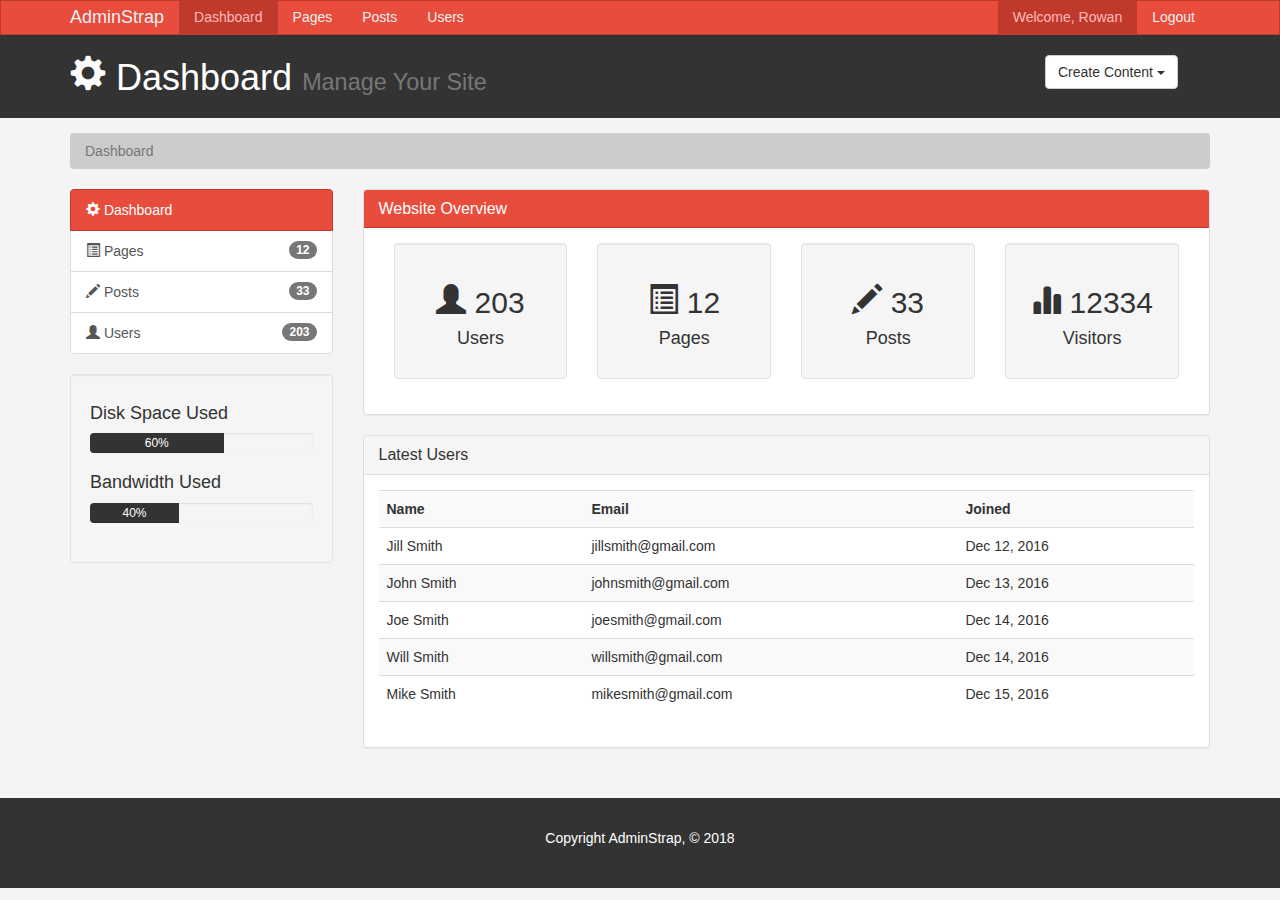
<file: CMS Admin Bootstrap Theme/index.html>
<!DOCTYPE html>
<html lang="en">
  <head>
    <meta charset="utf-8">
    <meta http-equiv="X-UA-Compatible" content="IE=edge">
    <meta name="viewport" content="width=device-width, initial-scale=1">
    <meta name="description" content="Admin UI Theme">
    <meta name="author" content="Rowan Meaney">
    <title>Admin Area | Dashboard</title>
    <!-- Bootstrap core CSS -->
    <link href="css/bootstrap.min.css" rel="stylesheet">
    <link rel="stylesheet" href="css/style.css">
    <script src="https://cdn.ckeditor.com/4.9.1/standard/ckeditor.js"></script>
  </head>

  <body>

    <nav class="navbar navbar-default">
      <div class="container">
        <div class="navbar-header">
          <button type="button" class="navbar-toggle collapsed" data-toggle="collapse" data-target="#navbar" aria-expanded="false" aria-controls="navbar">
            <span class="sr-only">Toggle navigation</span>
            <span class="icon-bar"></span>
            <span class="icon-bar"></span>
            <span class="icon-bar"></span>
          </button>
          <a class="navbar-brand" href="index.html">AdminStrap</a>
        </div>
        <div id="navbar" class="collapse navbar-collapse">
          <ul class="nav navbar-nav">
            <li class="active"><a href="index.html">Dashboard</a></li>
            <li><a href="pages.html">Pages</a></li>
            <li><a href="posts.html">Posts</a></li>
              <li><a href="users.html">Users</a></li>
          </ul>
          <ul class="nav navbar-nav navbar-right">
            <li class="active"><a href="#">Welcome, Rowan</a></li>
            <li><a href="login.html">Logout</a></li>
          </ul>
        </div><!--/.nav-collapse -->
      </div>
    </nav>

    <header id="header">
      <div class="container">
        <div class="row">
          <div class="col-md-10">
            <h1><span class="glyphicon glyphicon-cog" aria-hidden="true"></span> Dashboard <small>Manage Your Site</small></h1>
          </div>
          <div class="col-md-2">
            <div class="dropdown create">
              <button class="btn btn-default dropdown-toggle" type="button" id="dropdownMenu1" data-toggle="dropdown" aria-haspopup="true" aria-expanded="true">
                Create Content
                <span class="caret"></span>
              </button>
              <ul class="dropdown-menu" aria-labelledby="dropdownMenu1">
                <li><a type="button" data-toggle="modal" data-target="#addPage">Add Page</a></li>
                <li><a type="button" data-toggle="modal" data-target="#addPost">Add Post</a></li>
                <li><a type="button" data-toggle="modal" data-target="#addUser">Add User</a></li>
              </ul>
            </div>
          </div>
        </div>
      </div>
    </header>

    <section id="breadcrumb">
      <div class="container">
        <ol class="breadcrumb">
          <li class="active">Dashboard</li>
        </ol>
      </div>
    </section>

    <section id="main">
      <div class="container">
        <div class="row">
          <div class="col-md-3">
            <div class="list-group">
              <a href="index.html" class="list-group-item active main-color-bg"><span class="glyphicon glyphicon-cog" aria-hidden="true"></span> Dashboard</a>
              <a href="pages.html" class="list-group-item"><span class="glyphicon glyphicon-list-alt" aria-hidden="true"></span> Pages <span class="badge">12</span></a>
              <a href="posts.html" class="list-group-item"><span class="glyphicon glyphicon-pencil" aria-hidden="true"></span> Posts <span class="badge">33</span></a>
              <a href="users.html" class="list-group-item"><span class="glyphicon glyphicon-user" aria-hidden="true"></span> Users <span class="badge">203</span></a>
            </div>

            <div class="well">
              <h4>Disk Space Used</h4>
              <div class="progress">
                <div class="progress-bar" role="progressbar" aria-valuenow="60" aria-valuemin="0" aria-valuemax="100" style="width: 60%;">
                  60%
                </div>
              </div>
              <h4>Bandwidth Used</h4>
              <div class="progress">
                <div class="progress-bar" role="progressbar" aria-valuenow="40" aria-valuemin="0" aria-valuemax="100" style="width: 40%;">
                  40%
                </div>
              </div>
            </div>
          </div>

          <div class="col-md-9">

            <!-- Website Overview -->
            <div class="panel panel-default">
              <div class="panel-heading main-color-bg">
                <h3 class="panel-title">Website Overview</h3>
              </div>
              <div class="panel-body">
                <div class="col-md-3">
                  <div class="well dash-box">
                    <h2><span class="glyphicon glyphicon-user" aria-hidden="true"></span> 203</h2>
                    <h4>Users</h4>
                  </div>
                </div>
                <div class="col-md-3">
                  <div class="well dash-box">
                    <h2><span class="glyphicon glyphicon-list-alt" aria-hidden="true"></span> 12</h2>
                    <h4>Pages</h4>
                  </div>
                </div>
                <div class="col-md-3">
                  <div class="well dash-box">
                    <h2><span class="glyphicon glyphicon-pencil" aria-hidden="true"></span> 33</h2>
                    <h4>Posts</h4>
                  </div>
                </div>
                <div class="col-md-3">
                  <div class="well dash-box">
                    <h2><span class="glyphicon glyphicon-stats" aria-hidden="true"></span> 12334</h2>
                    <h4>Visitors</h4>
                  </div>
                </div>
              </div>
            </div>

            <!-- Latest Users -->
            <div class="panel panel-default">
              <div class="panel-heading">
                <h3 class="panel-title">Latest Users</h3>
              </div>
              <div class="panel-body">
                <table class="table table-striped table-hover">
                  <tr>
                    <th>Name</th>
                    <th>Email</th>
                    <th>Joined</th>
                  </tr>
                  <tr>
                    <td>Jill Smith</td>
                    <td>jillsmith@gmail.com</td>
                    <td>Dec 12, 2016</td>
                  </tr>
                  <tr>
                    <td>John Smith</td>
                    <td>johnsmith@gmail.com</td>
                    <td>Dec 13, 2016</td>
                  </tr>
                  <tr>
                    <td>Joe Smith</td>
                    <td>joesmith@gmail.com</td>
                    <td>Dec 14, 2016</td>
                  </tr>
                  <tr>
                    <td>Will Smith</td>
                    <td>willsmith@gmail.com</td>
                    <td>Dec 14, 2016</td>
                  </tr>
                  <tr>
                    <td>Mike Smith</td>
                    <td>mikesmith@gmail.com</td>
                    <td>Dec 15, 2016</td>
                  </tr>
                </table>
              </div>
            </div>
          </div>
        </div>
      </div>
    </section>

    <footer id="footer">
      <p>Copyright AdminStrap, &copy; 2018</p>
    </footer>

  <!-- Modals -->

  <!-- Add Page -->
    <div class="modal fade" id="addPage" tabindex="-1" role="dialog" aria-labelledby="myModalLabel">
      <div class="modal-dialog" role="document">
        <div class="modal-content">
          <form class="" action="index.html" method="post">
            <div class="modal-header">
              <button type="button" class="close" data-dismiss="modal" aria-label="Close"><span aria-hidden="true">&times;</span></button>
              <h4 class="modal-title" id="myModalLabel">Add Page</h4>
            </div>
            <div class="modal-body">
              <div class="form-group">
                <label>Page Title</label>
                <input type="text" class="form-control" placeholder="Page Title">
              </div>
              <div class="form-group">
                <label>Page Body</label>
                <textarea name="editor1" class="form-control" placeholder="Page Body"></textarea>
              </div>
              <div class="checkbox">
                <label>
                  <input type="checkbox" >Published
                </label>
              </div>
              <div class="form-group">
                <label>Meta Tags</label>
                <input type="text" class="form-control" placeholder="Add Some Tags">
              </div>
              <div class="form-group">
                <label>Meta Description</label>
                <input type="text" class="form-control" placeholder="Add Meta Description...">
              </div>
            </div>
            <div class="modal-footer">
              <button type="button" class="btn btn-default" data-dismiss="modal">Close</button>
              <button type="submit" class="btn btn-primary">Save changes</button>
            </div>
          </form>
        </div>
      </div>
    </div>

    <div class="modal fade" id="addPost" tabindex="-1" role="dialog" aria-labelledby="myModalLabel">
      <div class="modal-dialog" role="document">
        <div class="modal-content">
          <form class="" action="index.html" method="post">
            <div class="modal-header">
              <button type="button" class="close" data-dismiss="modal" aria-label="Close"><span aria-hidden="true">&times;</span></button>
              <h4 class="modal-title" id="myModalLabel">Add Page</h4>
            </div>
            <div class="modal-body">
              <div class="form-group">
                <label>Page Title</label>
                <input type="text" class="form-control" placeholder="Page Title">
              </div>
              <div class="form-group">
                <label>Page Body</label>
                <textarea name="editor2" class="form-control" placeholder="Page Body"></textarea>
              </div>
              <div class="checkbox">
                <label>
                  <input type="checkbox" >Published
                </label>
              </div>
              <div class="form-group">
                <label>Meta Tags</label>
                <input type="text" class="form-control" placeholder="Add Some Tags">
              </div>
              <div class="form-group">
                <label>Meta Description</label>
                <input type="text" class="form-control" placeholder="Add Meta Description...">
              </div>
            </div>
            <div class="modal-footer">
              <button type="button" class="btn btn-default" data-dismiss="modal">Close</button>
              <button type="submit" class="btn btn-primary">Save changes</button>
            </div>
          </form>
        </div>
      </div>
    </div>

    <div class="modal fade" id="addUser" tabindex="-1" role="dialog" aria-labelledby="myModalLabel">
      <div class="modal-dialog" role="document">
        <div class="modal-content">
          <form class="" action="index.html" method="post">
            <div class="modal-header">
              <button type="button" class="close" data-dismiss="modal" aria-label="Close"><span aria-hidden="true">&times;</span></button>
              <h4 class="modal-title" id="myModalLabel">Add Page</h4>
            </div>
            <div class="modal-body">
              <div class="form-group">
                <label>Page Title</label>
                <input type="text" class="form-control" placeholder="Page Title">
              </div>
              <div class="form-group">
                <label>Page Body</label>
                <textarea name="editor3" class="form-control" placeholder="Page Body"></textarea>
              </div>
              <div class="checkbox">
                <label>
                  <input type="checkbox" >Published
                </label>
              </div>
              <div class="form-group">
                <label>Meta Tags</label>
                <input type="text" class="form-control" placeholder="Add Some Tags">
              </div>
              <div class="form-group">
                <label>Meta Description</label>
                <input type="text" class="form-control" placeholder="Add Meta Description...">
              </div>
            </div>
            <div class="modal-footer">
              <button type="button" class="btn btn-default" data-dismiss="modal">Close</button>
              <button type="submit" class="btn btn-primary">Save changes</button>
            </div>
          </form>
        </div>
      </div>
    </div>


    <script>CKEDITOR.replace( 'editor1' );</script>
    <script>CKEDITOR.replace( 'editor2' );</script>
    <script>CKEDITOR.replace( 'editor3' );</script>
    <!-- Bootstrap core JavaScript
    ================================================== -->
    <!-- Placed at the end of the document so the pages load faster -->
    <script src="https://ajax.googleapis.com/ajax/libs/jquery/1.12.4/jquery.min.js"></script>
    <script src="js/bootstrap.min.js"></script>

  </body>
</html>
</file>
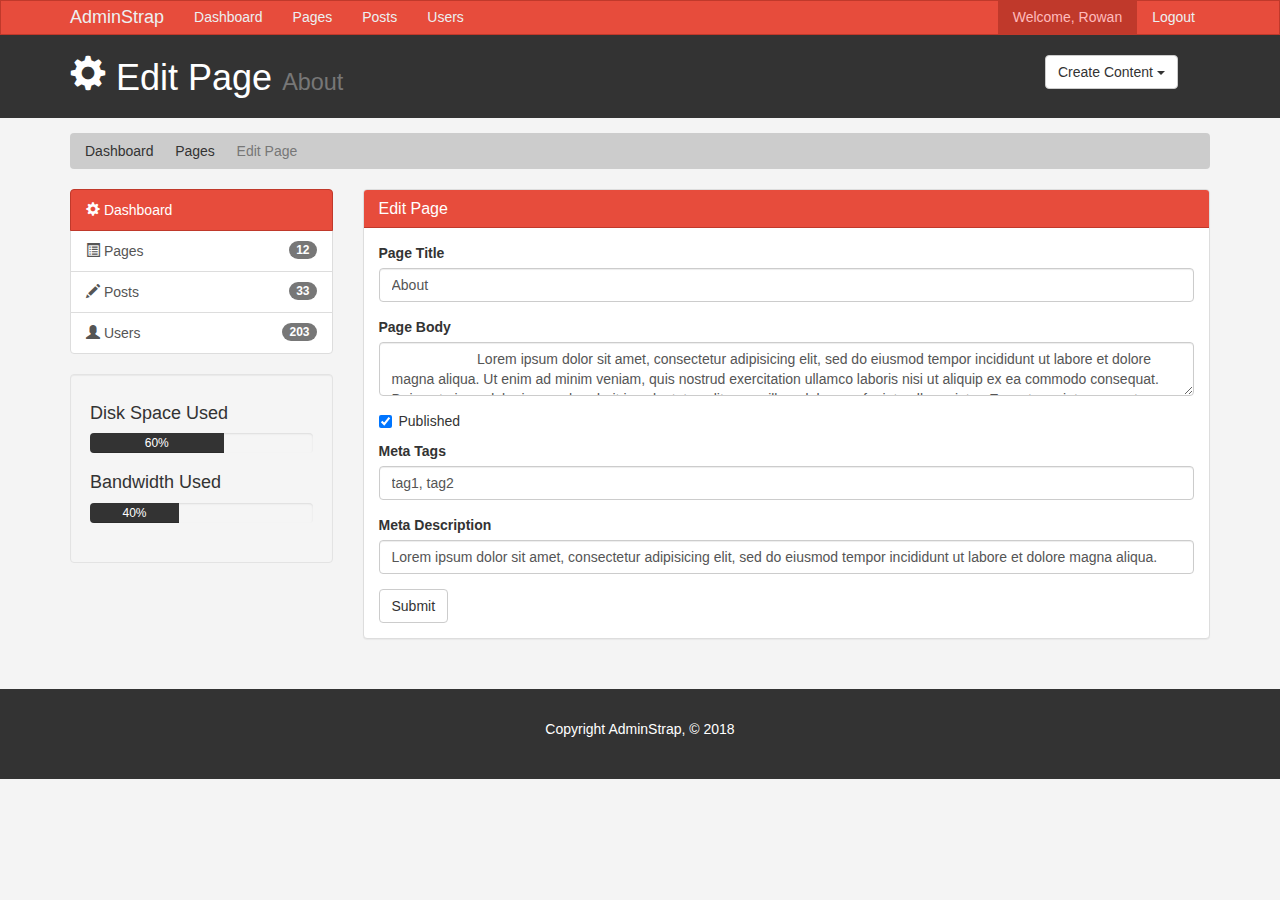
<file: CMS Admin Bootstrap Theme/edit.html>
<!DOCTYPE html>
<html lang="en">
  <head>
    <meta charset="utf-8">
    <meta http-equiv="X-UA-Compatible" content="IE=edge">
    <meta name="viewport" content="width=device-width, initial-scale=1">
    <meta name="description" content="Admin UI Theme">
    <meta name="author" content="Rowan Meaney">
    <title>Admin Area | Edit Page</title>
    <!-- Bootstrap core CSS -->
    <link href="css/bootstrap.min.css" rel="stylesheet">
    <link rel="stylesheet" href="css/style.css">
    <script src="https://cdn.ckeditor.com/4.9.1/standard/ckeditor.js"></script>
  </head>

  <body>

    <nav class="navbar navbar-default">
      <div class="container">
        <div class="navbar-header">
          <button type="button" class="navbar-toggle collapsed" data-toggle="collapse" data-target="#navbar" aria-expanded="false" aria-controls="navbar">
            <span class="sr-only">Toggle navigation</span>
            <span class="icon-bar"></span>
            <span class="icon-bar"></span>
            <span class="icon-bar"></span>
          </button>
          <a class="navbar-brand" href="index.html">AdminStrap</a>
        </div>
        <div id="navbar" class="collapse navbar-collapse">
          <ul class="nav navbar-nav">
            <li><a href="index.html">Dashboard</a></li>
            <li><a href="pages.html">Pages</a></li>
            <li><a href="posts.html">Posts</a></li>
              <li><a href="users.html">Users</a></li>
          </ul>
          <ul class="nav navbar-nav navbar-right">
            <li class="active"><a href="#">Welcome, Rowan</a></li>
            <li><a href="login.html">Logout</a></li>
          </ul>
        </div><!--/.nav-collapse -->
      </div>
    </nav>

    <header id="header">
      <div class="container">
        <div class="row">
          <div class="col-md-10">
            <h1><span class="glyphicon glyphicon-cog" aria-hidden="true"></span> Edit Page <small>About</small></h1>
          </div>
          <div class="col-md-2">
            <div class="dropdown create">
              <button class="btn btn-default dropdown-toggle" type="button" id="dropdownMenu1" data-toggle="dropdown" aria-haspopup="true" aria-expanded="true">
                Create Content
                <span class="caret"></span>
              </button>
              <ul class="dropdown-menu" aria-labelledby="dropdownMenu1">
                <li><a type="button" data-toggle="modal" data-target="#addPage">Add Page</a></li>
                <li><a type="button" data-toggle="modal" data-target="#addPost">Add Post</a></li>
                <li><a type="button" data-toggle="modal" data-target="#addUser">Add User</a></li>
              </ul>
            </div>
          </div>
        </div>
      </div>
    </header>

    <section id="breadcrumb">
      <div class="container">
        <ol class="breadcrumb">
          <li><a href="index.html">Dashboard</a></li>
          <li><a href="pages.html">Pages</a></li>
          <li class="active">Edit Page</li>
        </ol>
      </div>
    </section>

    <section id="main">
      <div class="container">
        <div class="row">
          <div class="col-md-3">
            <div class="list-group">
              <a href="index.html" class="list-group-item active main-color-bg"><span class="glyphicon glyphicon-cog" aria-hidden="true"></span> Dashboard</a>
              <a href="pages.html" class="list-group-item"><span class="glyphicon glyphicon-list-alt" aria-hidden="true"></span> Pages <span class="badge">12</span></a>
              <a href="posts.html" class="list-group-item"><span class="glyphicon glyphicon-pencil" aria-hidden="true"></span> Posts <span class="badge">33</span></a>
              <a href="users.html" class="list-group-item"><span class="glyphicon glyphicon-user" aria-hidden="true"></span> Users <span class="badge">203</span></a>
            </div>

            <div class="well">
              <h4>Disk Space Used</h4>
              <div class="progress">
                <div class="progress-bar" role="progressbar" aria-valuenow="60" aria-valuemin="0" aria-valuemax="100" style="width: 60%;">
                  60%
                </div>
              </div>
              <h4>Bandwidth Used</h4>
              <div class="progress">
                <div class="progress-bar" role="progressbar" aria-valuenow="40" aria-valuemin="0" aria-valuemax="100" style="width: 40%;">
                  40%
                </div>
              </div>
            </div>
          </div>

          <div class="col-md-9">

            <!-- Website Overview -->
            <div class="panel panel-default">
              <div class="panel-heading main-color-bg">
                <h3 class="panel-title">Edit Page</h3>
              </div>
              <div class="panel-body">
                <form>
                  <div class="form-group">
                    <label>Page Title</label>
                    <input type="text" class="form-control" placeholder="Page Title" value="About">
                  </div>
                  <div class="form-group">
                    <label>Page Body</label>
                    <textarea name="editor1" class="form-control" placeholder="Page Body">
                      Lorem ipsum dolor sit amet, consectetur adipisicing elit, sed do eiusmod tempor incididunt ut labore et dolore magna aliqua. Ut enim ad minim veniam, quis nostrud exercitation ullamco laboris nisi ut aliquip ex ea commodo consequat. Duis aute irure dolor in reprehenderit in voluptate velit esse cillum dolore eu fugiat nulla pariatur. Excepteur sint occaecat cupidatat non proident, sunt in culpa qui officia deserunt mollit anim id est laborum.
                    </textarea>
                  </div>
                  <div class="checkbox">
                    <label>
                      <input type="checkbox" checked>Published
                    </label>
                  </div>
                  <div class="form-group">
                    <label>Meta Tags</label>
                    <input type="text" class="form-control" placeholder="Add Some Tags" value="tag1, tag2">
                  </div>
                  <div class="form-group">
                    <label>Meta Description</label>
                    <input type="text" class="form-control" placeholder="Add Meta Description..." value="Lorem ipsum dolor sit amet, consectetur adipisicing elit, sed do eiusmod tempor incididunt ut labore et dolore magna aliqua.">
                  </div>
                  <input type="submit" class="btn btn-default" value="Submit">
                </form>
              </div>
            </div>
          </div>
        </div>
      </div>
    </section>

    <footer id="footer">
      <p>Copyright AdminStrap, &copy; 2018</p>
    </footer>

  <!-- Modals -->

  <!-- Add Page -->
    <div class="modal fade" id="addPage" tabindex="-1" role="dialog" aria-labelledby="myModalLabel">
      <div class="modal-dialog" role="document">
        <div class="modal-content">
          <form class="" action="index.html" method="post">
            <div class="modal-header">
              <button type="button" class="close" data-dismiss="modal" aria-label="Close"><span aria-hidden="true">&times;</span></button>
              <h4 class="modal-title" id="myModalLabel">Add Page</h4>
            </div>
            <div class="modal-body">
              <div class="form-group">
                <label>Page Title</label>
                <input type="text" class="form-control" placeholder="Page Title">
              </div>
              <div class="form-group">
                <label>Page Body</label>
                <textarea name="editor1" class="form-control" placeholder="Page Body"></textarea>
              </div>
              <div class="checkbox">
                <label>
                  <input type="checkbox" >Published
                </label>
              </div>
              <div class="form-group">
                <label>Meta Tags</label>
                <input type="text" class="form-control" placeholder="Add Some Tags">
              </div>
              <div class="form-group">
                <label>Meta Description</label>
                <input type="text" class="form-control" placeholder="Add Meta Description...">
              </div>
            </div>
            <div class="modal-footer">
              <button type="button" class="btn btn-default" data-dismiss="modal">Close</button>
              <button type="submit" class="btn btn-primary">Save changes</button>
            </div>
          </form>
        </div>
      </div>
    </div>

    <div class="modal fade" id="addPost" tabindex="-1" role="dialog" aria-labelledby="myModalLabel">
      <div class="modal-dialog" role="document">
        <div class="modal-content">
          <form class="" action="index.html" method="post">
            <div class="modal-header">
              <button type="button" class="close" data-dismiss="modal" aria-label="Close"><span aria-hidden="true">&times;</span></button>
              <h4 class="modal-title" id="myModalLabel">Add Page</h4>
            </div>
            <div class="modal-body">
              <div class="form-group">
                <label>Page Title</label>
                <input type="text" class="form-control" placeholder="Page Title">
              </div>
              <div class="form-group">
                <label>Page Body</label>
                <textarea name="editor2" class="form-control" placeholder="Page Body"></textarea>
              </div>
              <div class="checkbox">
                <label>
                  <input type="checkbox" >Published
                </label>
              </div>
              <div class="form-group">
                <label>Meta Tags</label>
                <input type="text" class="form-control" placeholder="Add Some Tags">
              </div>
              <div class="form-group">
                <label>Meta Description</label>
                <input type="text" class="form-control" placeholder="Add Meta Description...">
              </div>
            </div>
            <div class="modal-footer">
              <button type="button" class="btn btn-default" data-dismiss="modal">Close</button>
              <button type="submit" class="btn btn-primary">Save changes</button>
            </div>
          </form>
        </div>
      </div>
    </div>

    <div class="modal fade" id="addUser" tabindex="-1" role="dialog" aria-labelledby="myModalLabel">
      <div class="modal-dialog" role="document">
        <div class="modal-content">
          <form class="" action="index.html" method="post">
            <div class="modal-header">
              <button type="button" class="close" data-dismiss="modal" aria-label="Close"><span aria-hidden="true">&times;</span></button>
              <h4 class="modal-title" id="myModalLabel">Add Page</h4>
            </div>
            <div class="modal-body">
              <div class="form-group">
                <label>Page Title</label>
                <input type="text" class="form-control" placeholder="Page Title">
              </div>
              <div class="form-group">
                <label>Page Body</label>
                <textarea name="editor3" class="form-control" placeholder="Page Body"></textarea>
              </div>
              <div class="checkbox">
                <label>
                  <input type="checkbox" >Published
                </label>
              </div>
              <div class="form-group">
                <label>Meta Tags</label>
                <input type="text" class="form-control" placeholder="Add Some Tags">
              </div>
              <div class="form-group">
                <label>Meta Description</label>
                <input type="text" class="form-control" placeholder="Add Meta Description...">
              </div>
            </div>
            <div class="modal-footer">
              <button type="button" class="btn btn-default" data-dismiss="modal">Close</button>
              <button type="submit" class="btn btn-primary">Save changes</button>
            </div>
          </form>
        </div>
      </div>
    </div>


    <script>CKEDITOR.replace( 'editor1' );</script>
    <script>CKEDITOR.replace( 'editor2' );</script>
    <script>CKEDITOR.replace( 'editor3' );</script>
    <!-- Bootstrap core JavaScript
    ================================================== -->
    <!-- Placed at the end of the document so the pages load faster -->
    <script src="https://ajax.googleapis.com/ajax/libs/jquery/1.12.4/jquery.min.js"></script>
    <script src="js/bootstrap.min.js"></script>

  </body>
</html>
</file>
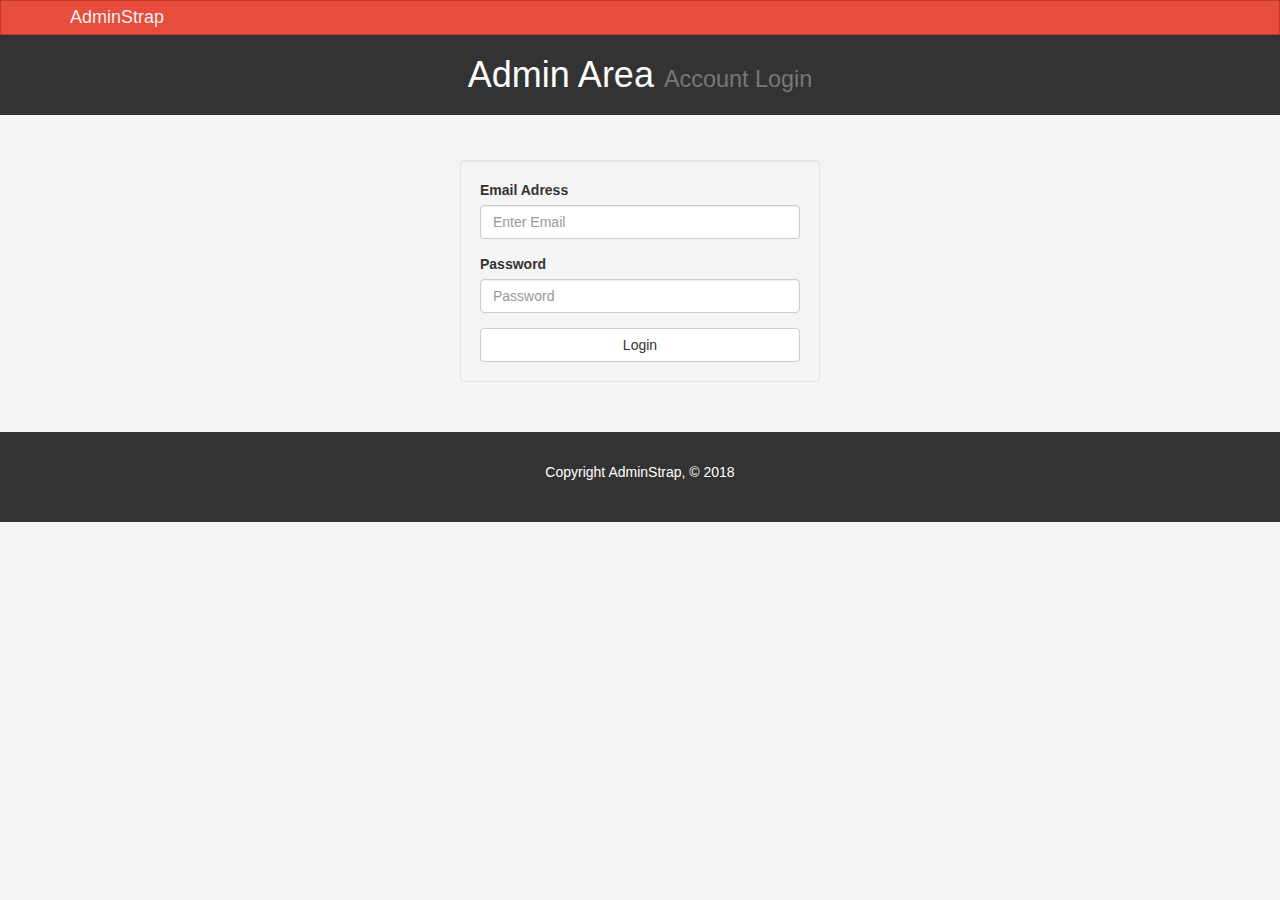
<file: CMS Admin Bootstrap Theme/login.html>
<!DOCTYPE html>
<html lang="en">
  <head>
    <meta charset="utf-8">
    <meta http-equiv="X-UA-Compatible" content="IE=edge">
    <meta name="viewport" content="width=device-width, initial-scale=1">
    <meta name="description" content="Admin UI Theme">
    <meta name="author" content="Rowan Meaney">
    <title>Admin Area | Account Login</title>
    <!-- Bootstrap core CSS -->
    <link href="css/bootstrap.min.css" rel="stylesheet">
    <link rel="stylesheet" href="css/style.css">
    <script src="https://cdn.ckeditor.com/4.9.1/standard/ckeditor.js"></script>
  </head>

  <body>

    <nav class="navbar navbar-default">
      <div class="container">
        <div class="navbar-header">
          <button type="button" class="navbar-toggle collapsed" data-toggle="collapse" data-target="#navbar" aria-expanded="false" aria-controls="navbar">
            <span class="sr-only">Toggle navigation</span>
            <span class="icon-bar"></span>
            <span class="icon-bar"></span>
            <span class="icon-bar"></span>
          </button>
          <a class="navbar-brand" href="#">AdminStrap</a>
        </div>
        <div id="navbar" class="collapse navbar-collapse">

        </div><!--/.nav-collapse -->
      </div>
    </nav>

    <header id="header">
      <div class="container">
        <div class="row">
          <div class="col-md-12">
            <h1 class="text-center"> Admin Area <small>Account Login</small></h1>
          </div>
        </div>
      </div>
    </header>

    <section id="main">
      <div class="container">
        <div class="row">
          <div class="col-md-4 col-md-offset-4">
            <form id="login" action="index.html" class="well">
              <div class="form-group">
                <label>Email Adress</label>
                <input type="email" class="form-control" placeholder="Enter Email">
              </div>
              <div class="form-group">
                <label>Password</label>
                <input type="password" class="form-control" placeholder="Password">
              </div>
              <button type="submit" class="btn btn-default btn-block">Login</button>
            </form>
          </div>
        </div>
      </div>
    </section>

    <footer id="footer">
      <p>Copyright AdminStrap, &copy; 2018</p>
    </footer>

    <script>CKEDITOR.replace( 'editor1' );</script>
    <script>CKEDITOR.replace( 'editor2' );</script>
    <script>CKEDITOR.replace( 'editor3' );</script>
    <!-- Bootstrap core JavaScript
    ================================================== -->
    <!-- Placed at the end of the document so the pages load faster -->
    <script src="https://ajax.googleapis.com/ajax/libs/jquery/1.12.4/jquery.min.js"></script>
    <script src="js/bootstrap.min.js"></script>

  </body>
</html>
</file>
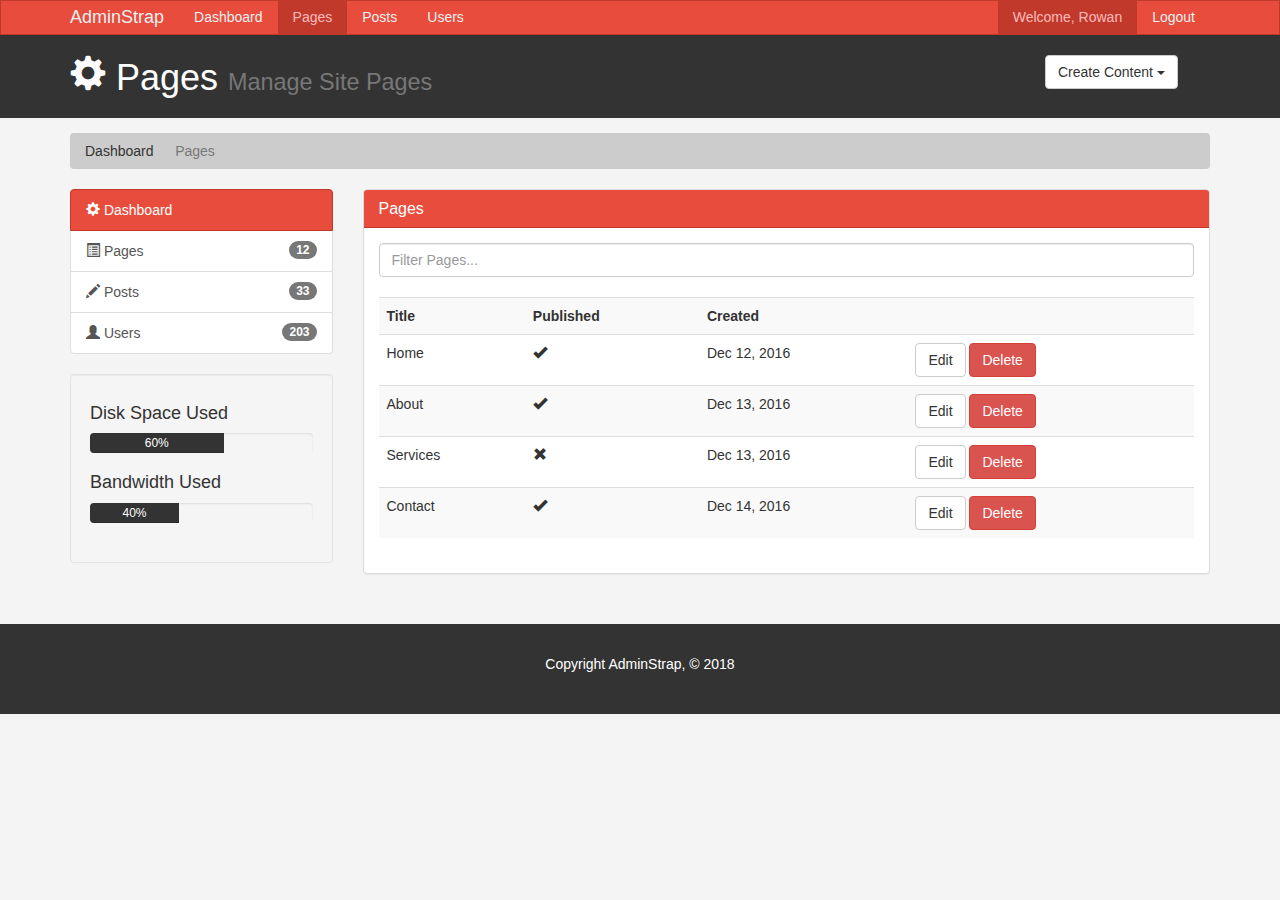
<file: CMS Admin Bootstrap Theme/pages.html>
<!DOCTYPE html>
<html lang="en">
  <head>
    <meta charset="utf-8">
    <meta http-equiv="X-UA-Compatible" content="IE=edge">
    <meta name="viewport" content="width=device-width, initial-scale=1">
    <meta name="description" content="Admin UI Theme">
    <meta name="author" content="Rowan Meaney">
    <title>Admin Area | Pages</title>
    <!-- Bootstrap core CSS -->
    <link href="css/bootstrap.min.css" rel="stylesheet">
    <link rel="stylesheet" href="css/style.css">
    <script src="https://cdn.ckeditor.com/4.9.1/standard/ckeditor.js"></script>
  </head>

  <body>

    <nav class="navbar navbar-default">
      <div class="container">
        <div class="navbar-header">
          <button type="button" class="navbar-toggle collapsed" data-toggle="collapse" data-target="#navbar" aria-expanded="false" aria-controls="navbar">
            <span class="sr-only">Toggle navigation</span>
            <span class="icon-bar"></span>
            <span class="icon-bar"></span>
            <span class="icon-bar"></span>
          </button>
          <a class="navbar-brand" href="index.html">AdminStrap</a>
        </div>
        <div id="navbar" class="collapse navbar-collapse">
          <ul class="nav navbar-nav">
            <li><a href="index.html">Dashboard</a></li>
            <li class="active"><a href="pages.html">Pages</a></li>
            <li><a href="posts.html">Posts</a></li>
              <li><a href="users.html">Users</a></li>
          </ul>
          <ul class="nav navbar-nav navbar-right">
            <li class="active"><a href="#">Welcome, Rowan</a></li>
            <li><a href="login.html">Logout</a></li>
          </ul>
        </div><!--/.nav-collapse -->
      </div>
    </nav>

    <header id="header">
      <div class="container">
        <div class="row">
          <div class="col-md-10">
            <h1><span class="glyphicon glyphicon-cog" aria-hidden="true"></span> Pages <small>Manage Site Pages</small></h1>
          </div>
          <div class="col-md-2">
            <div class="dropdown create">
              <button class="btn btn-default dropdown-toggle" type="button" id="dropdownMenu1" data-toggle="dropdown" aria-haspopup="true" aria-expanded="true">
                Create Content
                <span class="caret"></span>
              </button>
              <ul class="dropdown-menu" aria-labelledby="dropdownMenu1">
                <li><a type="button" data-toggle="modal" data-target="#addPage">Add Page</a></li>
                <li><a type="button" data-toggle="modal" data-target="#addPost">Add Post</a></li>
                <li><a type="button" data-toggle="modal" data-target="#addUser">Add User</a></li>
              </ul>
            </div>
          </div>
        </div>
      </div>
    </header>

    <section id="breadcrumb">
      <div class="container">
        <ol class="breadcrumb">
          <li><a href="index.html">Dashboard</a></li>
          <li class="active">Pages</li>
        </ol>
      </div>
    </section>

    <section id="main">
      <div class="container">
        <div class="row">
          <div class="col-md-3">
            <div class="list-group">
              <a href="index.html" class="list-group-item active main-color-bg"><span class="glyphicon glyphicon-cog" aria-hidden="true"></span> Dashboard</a>
              <a href="pages.html" class="list-group-item"><span class="glyphicon glyphicon-list-alt" aria-hidden="true"></span> Pages <span class="badge">12</span></a>
              <a href="posts.html" class="list-group-item"><span class="glyphicon glyphicon-pencil" aria-hidden="true"></span> Posts <span class="badge">33</span></a>
              <a href="users.html" class="list-group-item"><span class="glyphicon glyphicon-user" aria-hidden="true"></span> Users <span class="badge">203</span></a>
            </div>

            <div class="well">
              <h4>Disk Space Used</h4>
              <div class="progress">
                <div class="progress-bar" role="progressbar" aria-valuenow="60" aria-valuemin="0" aria-valuemax="100" style="width: 60%;">
                  60%
                </div>
              </div>
              <h4>Bandwidth Used</h4>
              <div class="progress">
                <div class="progress-bar" role="progressbar" aria-valuenow="40" aria-valuemin="0" aria-valuemax="100" style="width: 40%;">
                  40%
                </div>
              </div>
            </div>
          </div>

          <div class="col-md-9">

            <!-- Website Overview -->
            <div class="panel panel-default">
              <div class="panel-heading main-color-bg">
                <h3 class="panel-title">Pages</h3>
              </div>
              <div class="panel-body">
                <div class="row">
                  <div class="col-md-12">
                    <input type="text" class="form-control" placeholder="Filter Pages...">
                  </div>
                </div>
                <br>
                <table class="table table-striped table-hover">
                  <tr>
                    <th>Title</th>
                    <th>Published</th>
                    <th>Created</th>
                    <th></th>
                  </tr>
                  <tr>
                    <td>Home</td>
                    <td><span class="glyphicon glyphicon-ok" aria-hidden="true"></span></td>
                    <td>Dec 12, 2016</td>
                    <td><a class="btn btn-default" href="edit.html">Edit</a> <a class="btn btn-danger" href="#">Delete</a></td>
                  </tr>
                  <tr>
                    <td>About</td>
                    <td><span class="glyphicon glyphicon-ok" aria-hidden="true"></span></td>
                    <td>Dec 13, 2016</td>
                    <td><a class="btn btn-default" href="edit.html">Edit</a> <a class="btn btn-danger" href="#">Delete</a></td>
                  </tr>
                  <tr>
                    <td>Services</td>
                    <td><span class="glyphicon glyphicon-remove" aria-hidden="true"></span></td>
                    <td>Dec 13, 2016</td>
                    <td><a class="btn btn-default" href="edit.html">Edit</a> <a class="btn btn-danger" href="#">Delete</a></td>
                  </tr>
                  <tr>
                    <td>Contact</td>
                    <td><span class="glyphicon glyphicon-ok" aria-hidden="true"></span></td>
                    <td>Dec 14, 2016</td>
                    <td><a class="btn btn-default" href="edit.html">Edit</a> <a class="btn btn-danger" href="#">Delete</a></td>
                  </tr>
                </table>

              </div>
            </div>

          </div>
        </div>
      </div>
    </section>

    <footer id="footer">
      <p>Copyright AdminStrap, &copy; 2018</p>
    </footer>

  <!-- Modals -->

  <!-- Add Page -->
    <div class="modal fade" id="addPage" tabindex="-1" role="dialog" aria-labelledby="myModalLabel">
      <div class="modal-dialog" role="document">
        <div class="modal-content">
          <form class="" action="index.html" method="post">
            <div class="modal-header">
              <button type="button" class="close" data-dismiss="modal" aria-label="Close"><span aria-hidden="true">&times;</span></button>
              <h4 class="modal-title" id="myModalLabel">Add Page</h4>
            </div>
            <div class="modal-body">
              <div class="form-group">
                <label>Page Title</label>
                <input type="text" class="form-control" placeholder="Page Title">
              </div>
              <div class="form-group">
                <label>Page Body</label>
                <textarea name="editor1" class="form-control" placeholder="Page Body"></textarea>
              </div>
              <div class="checkbox">
                <label>
                  <input type="checkbox" >Published
                </label>
              </div>
              <div class="form-group">
                <label>Meta Tags</label>
                <input type="text" class="form-control" placeholder="Add Some Tags">
              </div>
              <div class="form-group">
                <label>Meta Description</label>
                <input type="text" class="form-control" placeholder="Add Meta Description...">
              </div>
            </div>
            <div class="modal-footer">
              <button type="button" class="btn btn-default" data-dismiss="modal">Close</button>
              <button type="submit" class="btn btn-primary">Save changes</button>
            </div>
          </form>
        </div>
      </div>
    </div>

    <div class="modal fade" id="addPost" tabindex="-1" role="dialog" aria-labelledby="myModalLabel">
      <div class="modal-dialog" role="document">
        <div class="modal-content">
          <form class="" action="index.html" method="post">
            <div class="modal-header">
              <button type="button" class="close" data-dismiss="modal" aria-label="Close"><span aria-hidden="true">&times;</span></button>
              <h4 class="modal-title" id="myModalLabel">Add Page</h4>
            </div>
            <div class="modal-body">
              <div class="form-group">
                <label>Page Title</label>
                <input type="text" class="form-control" placeholder="Page Title">
              </div>
              <div class="form-group">
                <label>Page Body</label>
                <textarea name="editor2" class="form-control" placeholder="Page Body"></textarea>
              </div>
              <div class="checkbox">
                <label>
                  <input type="checkbox" >Published
                </label>
              </div>
              <div class="form-group">
                <label>Meta Tags</label>
                <input type="text" class="form-control" placeholder="Add Some Tags">
              </div>
              <div class="form-group">
                <label>Meta Description</label>
                <input type="text" class="form-control" placeholder="Add Meta Description...">
              </div>
            </div>
            <div class="modal-footer">
              <button type="button" class="btn btn-default" data-dismiss="modal">Close</button>
              <button type="submit" class="btn btn-primary">Save changes</button>
            </div>
          </form>
        </div>
      </div>
    </div>

    <div class="modal fade" id="addUser" tabindex="-1" role="dialog" aria-labelledby="myModalLabel">
      <div class="modal-dialog" role="document">
        <div class="modal-content">
          <form class="" action="index.html" method="post">
            <div class="modal-header">
              <button type="button" class="close" data-dismiss="modal" aria-label="Close"><span aria-hidden="true">&times;</span></button>
              <h4 class="modal-title" id="myModalLabel">Add Page</h4>
            </div>
            <div class="modal-body">
              <div class="form-group">
                <label>Page Title</label>
                <input type="text" class="form-control" placeholder="Page Title">
              </div>
              <div class="form-group">
                <label>Page Body</label>
                <textarea name="editor3" class="form-control" placeholder="Page Body"></textarea>
              </div>
              <div class="checkbox">
                <label>
                  <input type="checkbox" >Published
                </label>
              </div>
              <div class="form-group">
                <label>Meta Tags</label>
                <input type="text" class="form-control" placeholder="Add Some Tags">
              </div>
              <div class="form-group">
                <label>Meta Description</label>
                <input type="text" class="form-control" placeholder="Add Meta Description...">
              </div>
            </div>
            <div class="modal-footer">
              <button type="button" class="btn btn-default" data-dismiss="modal">Close</button>
              <button type="submit" class="btn btn-primary">Save changes</button>
            </div>
          </form>
        </div>
      </div>
    </div>


    <script>CKEDITOR.replace( 'editor1' );</script>
    <script>CKEDITOR.replace( 'editor2' );</script>
    <script>CKEDITOR.replace( 'editor3' );</script>
    <!-- Bootstrap core JavaScript
    ================================================== -->
    <!-- Placed at the end of the document so the pages load faster -->
    <script src="https://ajax.googleapis.com/ajax/libs/jquery/1.12.4/jquery.min.js"></script>
    <script src="js/bootstrap.min.js"></script>

  </body>
</html>
</file>
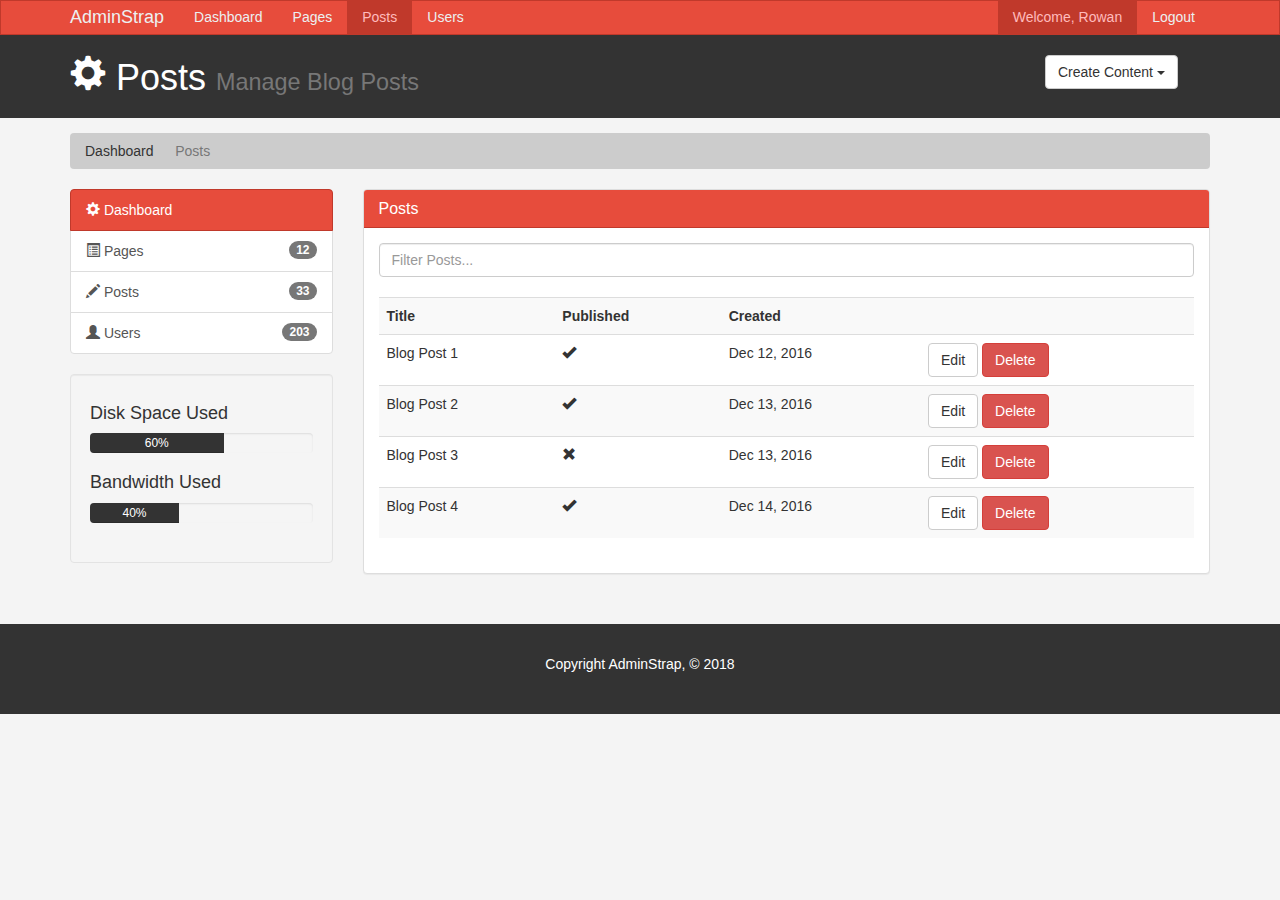
<file: CMS Admin Bootstrap Theme/posts.html>
<!DOCTYPE html>
<html lang="en">
  <head>
    <meta charset="utf-8">
    <meta http-equiv="X-UA-Compatible" content="IE=edge">
    <meta name="viewport" content="width=device-width, initial-scale=1">
    <meta name="description" content="Admin UI Theme">
    <meta name="author" content="Rowan Meaney">
    <title>Admin Area | Posts</title>
    <!-- Bootstrap core CSS -->
    <link href="css/bootstrap.min.css" rel="stylesheet">
    <link rel="stylesheet" href="css/style.css">
    <script src="https://cdn.ckeditor.com/4.9.1/standard/ckeditor.js"></script>
  </head>

  <body>

    <nav class="navbar navbar-default">
      <div class="container">
        <div class="navbar-header">
          <button type="button" class="navbar-toggle collapsed" data-toggle="collapse" data-target="#navbar" aria-expanded="false" aria-controls="navbar">
            <span class="sr-only">Toggle navigation</span>
            <span class="icon-bar"></span>
            <span class="icon-bar"></span>
            <span class="icon-bar"></span>
          </button>
          <a class="navbar-brand" href="index.html">AdminStrap</a>
        </div>
        <div id="navbar" class="collapse navbar-collapse">
          <ul class="nav navbar-nav">
            <li><a href="index.html">Dashboard</a></li>
            <li><a href="pages.html">Pages</a></li>
            <li  class="active"><a href="posts.html">Posts</a></li>
              <li><a href="users.html">Users</a></li>
          </ul>
          <ul class="nav navbar-nav navbar-right">
            <li class="active"><a href="#">Welcome, Rowan</a></li>
            <li><a href="login.html">Logout</a></li>
          </ul>
        </div><!--/.nav-collapse -->
      </div>
    </nav>

    <header id="header">
      <div class="container">
        <div class="row">
          <div class="col-md-10">
            <h1><span class="glyphicon glyphicon-cog" aria-hidden="true"></span> Posts <small>Manage Blog Posts</small></h1>
          </div>
          <div class="col-md-2">
            <div class="dropdown create">
              <button class="btn btn-default dropdown-toggle" type="button" id="dropdownMenu1" data-toggle="dropdown" aria-haspopup="true" aria-expanded="true">
                Create Content
                <span class="caret"></span>
              </button>
              <ul class="dropdown-menu" aria-labelledby="dropdownMenu1">
                <li><a type="button" data-toggle="modal" data-target="#addPage">Add Page</a></li>
                <li><a type="button" data-toggle="modal" data-target="#addPost">Add Post</a></li>
                <li><a type="button" data-toggle="modal" data-target="#addUser">Add User</a></li>
              </ul>
            </div>
          </div>
        </div>
      </div>
    </header>

    <section id="breadcrumb">
      <div class="container">
        <ol class="breadcrumb">
          <li><a href="index.html">Dashboard</a></li>
          <li class="active">Posts</li>
        </ol>
      </div>
    </section>

    <section id="main">
      <div class="container">
        <div class="row">
          <div class="col-md-3">
            <div class="list-group">
              <a href="index.html" class="list-group-item active main-color-bg"><span class="glyphicon glyphicon-cog" aria-hidden="true"></span> Dashboard</a>
              <a href="pages.html" class="list-group-item"><span class="glyphicon glyphicon-list-alt" aria-hidden="true"></span> Pages <span class="badge">12</span></a>
              <a href="posts.html" class="list-group-item"><span class="glyphicon glyphicon-pencil" aria-hidden="true"></span> Posts <span class="badge">33</span></a>
              <a href="users.html" class="list-group-item"><span class="glyphicon glyphicon-user" aria-hidden="true"></span> Users <span class="badge">203</span></a>
            </div>

            <div class="well">
              <h4>Disk Space Used</h4>
              <div class="progress">
                <div class="progress-bar" role="progressbar" aria-valuenow="60" aria-valuemin="0" aria-valuemax="100" style="width: 60%;">
                  60%
                </div>
              </div>
              <h4>Bandwidth Used</h4>
              <div class="progress">
                <div class="progress-bar" role="progressbar" aria-valuenow="40" aria-valuemin="0" aria-valuemax="100" style="width: 40%;">
                  40%
                </div>
              </div>
            </div>
          </div>

          <div class="col-md-9">

            <!-- Website Overview -->
            <div class="panel panel-default">
              <div class="panel-heading main-color-bg">
                <h3 class="panel-title">Posts</h3>
              </div>
              <div class="panel-body">
                <div class="row">
                  <div class="col-md-12">
                    <input type="text" class="form-control" placeholder="Filter Posts...">
                  </div>
                </div>
                <br>
                <table class="table table-striped table-hover">
                  <tr>
                    <th>Title</th>
                    <th>Published</th>
                    <th>Created</th>
                    <th></th>
                  </tr>
                  <tr>
                    <td>Blog Post 1</td>
                    <td><span class="glyphicon glyphicon-ok" aria-hidden="true"></span></td>
                    <td>Dec 12, 2016</td>
                    <td><a class="btn btn-default" href="edit.html">Edit</a> <a class="btn btn-danger" href="#">Delete</a></td>
                  </tr>
                  <tr>
                    <td>Blog Post 2</td>
                    <td><span class="glyphicon glyphicon-ok" aria-hidden="true"></span></td>
                    <td>Dec 13, 2016</td>
                    <td><a class="btn btn-default" href="edit.html">Edit</a> <a class="btn btn-danger" href="#">Delete</a></td>
                  </tr>
                  <tr>
                    <td>Blog Post 3</td>
                    <td><span class="glyphicon glyphicon-remove" aria-hidden="true"></span></td>
                    <td>Dec 13, 2016</td>
                    <td><a class="btn btn-default" href="edit.html">Edit</a> <a class="btn btn-danger" href="#">Delete</a></td>
                  </tr>
                  <tr>
                    <td>Blog Post 4</td>
                    <td><span class="glyphicon glyphicon-ok" aria-hidden="true"></span></td>
                    <td>Dec 14, 2016</td>
                    <td><a class="btn btn-default" href="edit.html">Edit</a> <a class="btn btn-danger" href="#">Delete</a></td>
                  </tr>
                </table>

              </div>
            </div>

          </div>
        </div>
      </div>
    </section>

    <footer id="footer">
      <p>Copyright AdminStrap, &copy; 2018</p>
    </footer>

  <!-- Modals -->

  <!-- Add Page -->
    <div class="modal fade" id="addPage" tabindex="-1" role="dialog" aria-labelledby="myModalLabel">
      <div class="modal-dialog" role="document">
        <div class="modal-content">
          <form class="" action="index.html" method="post">
            <div class="modal-header">
              <button type="button" class="close" data-dismiss="modal" aria-label="Close"><span aria-hidden="true">&times;</span></button>
              <h4 class="modal-title" id="myModalLabel">Add Page</h4>
            </div>
            <div class="modal-body">
              <div class="form-group">
                <label>Page Title</label>
                <input type="text" class="form-control" placeholder="Page Title">
              </div>
              <div class="form-group">
                <label>Page Body</label>
                <textarea name="editor1" class="form-control" placeholder="Page Body"></textarea>
              </div>
              <div class="checkbox">
                <label>
                  <input type="checkbox" >Published
                </label>
              </div>
              <div class="form-group">
                <label>Meta Tags</label>
                <input type="text" class="form-control" placeholder="Add Some Tags">
              </div>
              <div class="form-group">
                <label>Meta Description</label>
                <input type="text" class="form-control" placeholder="Add Meta Description...">
              </div>
            </div>
            <div class="modal-footer">
              <button type="button" class="btn btn-default" data-dismiss="modal">Close</button>
              <button type="submit" class="btn btn-primary">Save changes</button>
            </div>
          </form>
        </div>
      </div>
    </div>

    <div class="modal fade" id="addPost" tabindex="-1" role="dialog" aria-labelledby="myModalLabel">
      <div class="modal-dialog" role="document">
        <div class="modal-content">
          <form class="" action="index.html" method="post">
            <div class="modal-header">
              <button type="button" class="close" data-dismiss="modal" aria-label="Close"><span aria-hidden="true">&times;</span></button>
              <h4 class="modal-title" id="myModalLabel">Add Page</h4>
            </div>
            <div class="modal-body">
              <div class="form-group">
                <label>Page Title</label>
                <input type="text" class="form-control" placeholder="Page Title">
              </div>
              <div class="form-group">
                <label>Page Body</label>
                <textarea name="editor2" class="form-control" placeholder="Page Body"></textarea>
              </div>
              <div class="checkbox">
                <label>
                  <input type="checkbox" >Published
                </label>
              </div>
              <div class="form-group">
                <label>Meta Tags</label>
                <input type="text" class="form-control" placeholder="Add Some Tags">
              </div>
              <div class="form-group">
                <label>Meta Description</label>
                <input type="text" class="form-control" placeholder="Add Meta Description...">
              </div>
            </div>
            <div class="modal-footer">
              <button type="button" class="btn btn-default" data-dismiss="modal">Close</button>
              <button type="submit" class="btn btn-primary">Save changes</button>
            </div>
          </form>
        </div>
      </div>
    </div>

    <div class="modal fade" id="addUser" tabindex="-1" role="dialog" aria-labelledby="myModalLabel">
      <div class="modal-dialog" role="document">
        <div class="modal-content">
          <form class="" action="index.html" method="post">
            <div class="modal-header">
              <button type="button" class="close" data-dismiss="modal" aria-label="Close"><span aria-hidden="true">&times;</span></button>
              <h4 class="modal-title" id="myModalLabel">Add Page</h4>
            </div>
            <div class="modal-body">
              <div class="form-group">
                <label>Page Title</label>
                <input type="text" class="form-control" placeholder="Page Title">
              </div>
              <div class="form-group">
                <label>Page Body</label>
                <textarea name="editor3" class="form-control" placeholder="Page Body"></textarea>
              </div>
              <div class="checkbox">
                <label>
                  <input type="checkbox" >Published
                </label>
              </div>
              <div class="form-group">
                <label>Meta Tags</label>
                <input type="text" class="form-control" placeholder="Add Some Tags">
              </div>
              <div class="form-group">
                <label>Meta Description</label>
                <input type="text" class="form-control" placeholder="Add Meta Description...">
              </div>
            </div>
            <div class="modal-footer">
              <button type="button" class="btn btn-default" data-dismiss="modal">Close</button>
              <button type="submit" class="btn btn-primary">Save changes</button>
            </div>
          </form>
        </div>
      </div>
    </div>


    <script>CKEDITOR.replace( 'editor1' );</script>
    <script>CKEDITOR.replace( 'editor2' );</script>
    <script>CKEDITOR.replace( 'editor3' );</script>
    <!-- Bootstrap core JavaScript
    ================================================== -->
    <!-- Placed at the end of the document so the pages load faster -->
    <script src="https://ajax.googleapis.com/ajax/libs/jquery/1.12.4/jquery.min.js"></script>
    <script src="js/bootstrap.min.js"></script>

  </body>
</html>
</file>
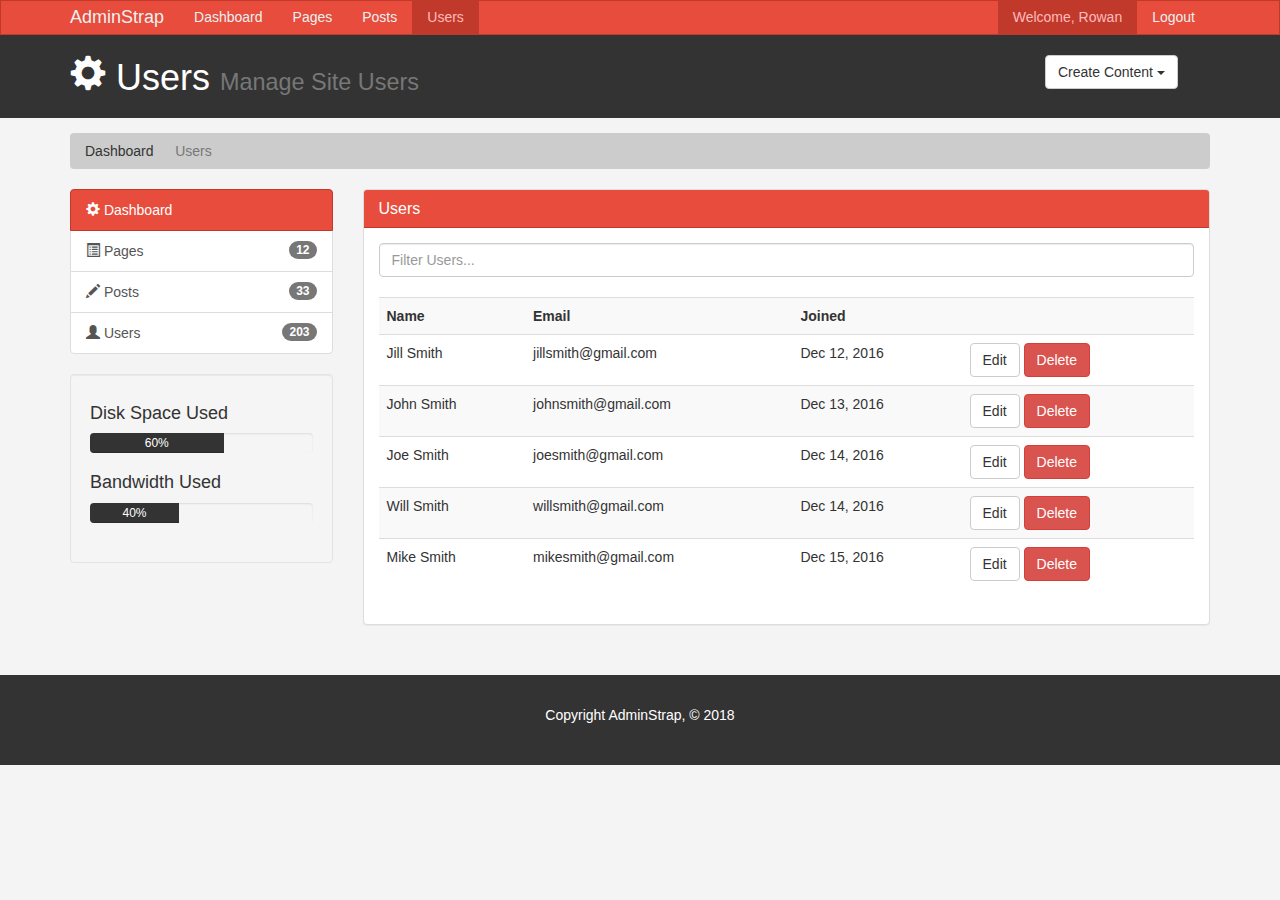
<file: CMS Admin Bootstrap Theme/users.html>
<!DOCTYPE html>
<html lang="en">
  <head>
    <meta charset="utf-8">
    <meta http-equiv="X-UA-Compatible" content="IE=edge">
    <meta name="viewport" content="width=device-width, initial-scale=1">
    <meta name="description" content="Admin UI Theme">
    <meta name="author" content="Rowan Meaney">
    <title>Admin Area | Users</title>
    <!-- Bootstrap core CSS -->
    <link href="css/bootstrap.min.css" rel="stylesheet">
    <link rel="stylesheet" href="css/style.css">
    <script src="https://cdn.ckeditor.com/4.9.1/standard/ckeditor.js"></script>
  </head>

  <body>

    <nav class="navbar navbar-default">
      <div class="container">
        <div class="navbar-header">
          <button type="button" class="navbar-toggle collapsed" data-toggle="collapse" data-target="#navbar" aria-expanded="false" aria-controls="navbar">
            <span class="sr-only">Toggle navigation</span>
            <span class="icon-bar"></span>
            <span class="icon-bar"></span>
            <span class="icon-bar"></span>
          </button>
          <a class="navbar-brand" href="index.html">AdminStrap</a>
        </div>
        <div id="navbar" class="collapse navbar-collapse">
          <ul class="nav navbar-nav">
            <li><a href="index.html">Dashboard</a></li>
            <li><a href="pages.html">Pages</a></li>
            <li><a href="posts.html">Posts</a></li>
            <li class="active"><a href="users.html">Users</a></li>
          </ul>
          <ul class="nav navbar-nav navbar-right">
            <li class="active"><a href="#">Welcome, Rowan</a></li>
            <li><a href="login.html">Logout</a></li>
          </ul>
        </div><!--/.nav-collapse -->
      </div>
    </nav>

    <header id="header">
      <div class="container">
        <div class="row">
          <div class="col-md-10">
            <h1><span class="glyphicon glyphicon-cog" aria-hidden="true"></span> Users <small>Manage Site Users</small></h1>
          </div>
          <div class="col-md-2">
            <div class="dropdown create">
              <button class="btn btn-default dropdown-toggle" type="button" id="dropdownMenu1" data-toggle="dropdown" aria-haspopup="true" aria-expanded="true">
                Create Content
                <span class="caret"></span>
              </button>
              <ul class="dropdown-menu" aria-labelledby="dropdownMenu1">
                <li><a type="button" data-toggle="modal" data-target="#addPage">Add Page</a></li>
                <li><a type="button" data-toggle="modal" data-target="#addPost">Add Post</a></li>
                <li><a type="button" data-toggle="modal" data-target="#addUser">Add User</a></li>
              </ul>
            </div>
          </div>
        </div>
      </div>
    </header>

    <section id="breadcrumb">
      <div class="container">
        <ol class="breadcrumb">
          <li><a href="index.html">Dashboard</a></li>
          <li class="active">Users</li>
        </ol>
      </div>
    </section>

    <section id="main">
      <div class="container">
        <div class="row">
          <div class="col-md-3">
            <div class="list-group">
              <a href="index.html" class="list-group-item active main-color-bg"><span class="glyphicon glyphicon-cog" aria-hidden="true"></span> Dashboard</a>
              <a href="pages.html" class="list-group-item"><span class="glyphicon glyphicon-list-alt" aria-hidden="true"></span> Pages <span class="badge">12</span></a>
              <a href="posts.html" class="list-group-item"><span class="glyphicon glyphicon-pencil" aria-hidden="true"></span> Posts <span class="badge">33</span></a>
              <a href="users.html" class="list-group-item"><span class="glyphicon glyphicon-user" aria-hidden="true"></span> Users <span class="badge">203</span></a>
            </div>

            <div class="well">
              <h4>Disk Space Used</h4>
              <div class="progress">
                <div class="progress-bar" role="progressbar" aria-valuenow="60" aria-valuemin="0" aria-valuemax="100" style="width: 60%;">
                  60%
                </div>
              </div>
              <h4>Bandwidth Used</h4>
              <div class="progress">
                <div class="progress-bar" role="progressbar" aria-valuenow="40" aria-valuemin="0" aria-valuemax="100" style="width: 40%;">
                  40%
                </div>
              </div>
            </div>
          </div>

          <div class="col-md-9">

            <!-- Website Overview -->
            <div class="panel panel-default">
              <div class="panel-heading main-color-bg">
                <h3 class="panel-title">Users</h3>
              </div>
              <div class="panel-body">
                <div class="row">
                  <div class="col-md-12">
                    <input type="text" class="form-control" placeholder="Filter Users...">
                  </div>
                </div>
                <br>
                <table class="table table-striped table-hover">
                  <tr>
                    <th>Name</th>
                    <th>Email</th>
                    <th>Joined</th>
                    <th></th>
                  </tr>
                  <tr>
                    <td>Jill Smith</td>
                    <td>jillsmith@gmail.com</td>
                    <td>Dec 12, 2016</td>
                    <td><a class="btn btn-default" href="edit.html">Edit</a> <a class="btn btn-danger" href="#">Delete</a></td>
                  </tr>
                  <tr>
                    <td>John Smith</td>
                    <td>johnsmith@gmail.com</td>
                    <td>Dec 13, 2016</td>
                    <td><a class="btn btn-default" href="edit.html">Edit</a> <a class="btn btn-danger" href="#">Delete</a></td>
                  </tr>
                  <tr>
                    <td>Joe Smith</td>
                    <td>joesmith@gmail.com</td>
                    <td>Dec 14, 2016</td>
                    <td><a class="btn btn-default" href="edit.html">Edit</a> <a class="btn btn-danger" href="#">Delete</a></td>
                  </tr>
                  <tr>
                    <td>Will Smith</td>
                    <td>willsmith@gmail.com</td>
                    <td>Dec 14, 2016</td>
                    <td><a class="btn btn-default" href="edit.html">Edit</a> <a class="btn btn-danger" href="#">Delete</a></td>
                  </tr>
                  <tr>
                    <td>Mike Smith</td>
                    <td>mikesmith@gmail.com</td>
                    <td>Dec 15, 2016</td>
                    <td><a class="btn btn-default" href="edit.html">Edit</a> <a class="btn btn-danger" href="#">Delete</a></td>
                  </tr>
                </table>

              </div>
            </div>

          </div>
        </div>
      </div>
    </section>

    <footer id="footer">
      <p>Copyright AdminStrap, &copy; 2018</p>
    </footer>

  <!-- Modals -->

  <!-- Add Page -->
    <div class="modal fade" id="addPage" tabindex="-1" role="dialog" aria-labelledby="myModalLabel">
      <div class="modal-dialog" role="document">
        <div class="modal-content">
          <form class="" action="index.html" method="post">
            <div class="modal-header">
              <button type="button" class="close" data-dismiss="modal" aria-label="Close"><span aria-hidden="true">&times;</span></button>
              <h4 class="modal-title" id="myModalLabel">Add Page</h4>
            </div>
            <div class="modal-body">
              <div class="form-group">
                <label>Page Title</label>
                <input type="text" class="form-control" placeholder="Page Title">
              </div>
              <div class="form-group">
                <label>Page Body</label>
                <textarea name="editor1" class="form-control" placeholder="Page Body"></textarea>
              </div>
              <div class="checkbox">
                <label>
                  <input type="checkbox" >Published
                </label>
              </div>
              <div class="form-group">
                <label>Meta Tags</label>
                <input type="text" class="form-control" placeholder="Add Some Tags">
              </div>
              <div class="form-group">
                <label>Meta Description</label>
                <input type="text" class="form-control" placeholder="Add Meta Description...">
              </div>
            </div>
            <div class="modal-footer">
              <button type="button" class="btn btn-default" data-dismiss="modal">Close</button>
              <button type="submit" class="btn btn-primary">Save changes</button>
            </div>
          </form>
        </div>
      </div>
    </div>

    <div class="modal fade" id="addPost" tabindex="-1" role="dialog" aria-labelledby="myModalLabel">
      <div class="modal-dialog" role="document">
        <div class="modal-content">
          <form class="" action="index.html" method="post">
            <div class="modal-header">
              <button type="button" class="close" data-dismiss="modal" aria-label="Close"><span aria-hidden="true">&times;</span></button>
              <h4 class="modal-title" id="myModalLabel">Add Page</h4>
            </div>
            <div class="modal-body">
              <div class="form-group">
                <label>Page Title</label>
                <input type="text" class="form-control" placeholder="Page Title">
              </div>
              <div class="form-group">
                <label>Page Body</label>
                <textarea name="editor2" class="form-control" placeholder="Page Body"></textarea>
              </div>
              <div class="checkbox">
                <label>
                  <input type="checkbox" >Published
                </label>
              </div>
              <div class="form-group">
                <label>Meta Tags</label>
                <input type="text" class="form-control" placeholder="Add Some Tags">
              </div>
              <div class="form-group">
                <label>Meta Description</label>
                <input type="text" class="form-control" placeholder="Add Meta Description...">
              </div>
            </div>
            <div class="modal-footer">
              <button type="button" class="btn btn-default" data-dismiss="modal">Close</button>
              <button type="submit" class="btn btn-primary">Save changes</button>
            </div>
          </form>
        </div>
      </div>
    </div>

    <div class="modal fade" id="addUser" tabindex="-1" role="dialog" aria-labelledby="myModalLabel">
      <div class="modal-dialog" role="document">
        <div class="modal-content">
          <form class="" action="index.html" method="post">
            <div class="modal-header">
              <button type="button" class="close" data-dismiss="modal" aria-label="Close"><span aria-hidden="true">&times;</span></button>
              <h4 class="modal-title" id="myModalLabel">Add Page</h4>
            </div>
            <div class="modal-body">
              <div class="form-group">
                <label>Page Title</label>
                <input type="text" class="form-control" placeholder="Page Title">
              </div>
              <div class="form-group">
                <label>Page Body</label>
                <textarea name="editor3" class="form-control" placeholder="Page Body"></textarea>
              </div>
              <div class="checkbox">
                <label>
                  <input type="checkbox" >Published
                </label>
              </div>
              <div class="form-group">
                <label>Meta Tags</label>
                <input type="text" class="form-control" placeholder="Add Some Tags">
              </div>
              <div class="form-group">
                <label>Meta Description</label>
                <input type="text" class="form-control" placeholder="Add Meta Description...">
              </div>
            </div>
            <div class="modal-footer">
              <button type="button" class="btn btn-default" data-dismiss="modal">Close</button>
              <button type="submit" class="btn btn-primary">Save changes</button>
            </div>
          </form>
        </div>
      </div>
    </div>


    <script>CKEDITOR.replace( 'editor1' );</script>
    <script>CKEDITOR.replace( 'editor2' );</script>
    <script>CKEDITOR.replace( 'editor3' );</script>
    <!-- Bootstrap core JavaScript
    ================================================== -->
    <!-- Placed at the end of the document so the pages load faster -->
    <script src="https://ajax.googleapis.com/ajax/libs/jquery/1.12.4/jquery.min.js"></script>
    <script src="js/bootstrap.min.js"></script>

  </body>
</html>
</file>
<file: CMS Admin Bootstrap Theme/css/style.css>
body {
  background: #f4f4f4;
}

/* NAVBAR */
.navbar {
  min-height: 33px !important;
  margin-bottom: 0;
  border-radius: 0;
}

.navbar-nav > li > a, .navbar-brand {
  padding-top: 6px !important;
  padding-bottom: 0 !important;
  height: 33px;
}

.navbar-default {
  background-color: #e74c3c;
  border-color: #c0392b;
}
.navbar-default .navbar-brand {
  color: #ecf0f1;
}
.navbar-default .navbar-brand:hover,
.navbar-default .navbar-brand:focus {
  color: #ffbbbc;
}
.navbar-default .navbar-text {
  color: #ecf0f1;
}
.navbar-default .navbar-nav > li > a {
  color: #ecf0f1;
}
.navbar-default .navbar-nav > li > a:hover,
.navbar-default .navbar-nav > li > a:focus {
  color: #ffbbbc;
}
.navbar-default .navbar-nav > .active > a,
.navbar-default .navbar-nav > .active > a:hover,
.navbar-default .navbar-nav > .active > a:focus {
  color: #ffbbbc;
  background-color: #c0392b;
}
.navbar-default .navbar-nav > .open > a,
.navbar-default .navbar-nav > .open > a:hover,
.navbar-default .navbar-nav > .open > a:focus {
  color: #ffbbbc;
  background-color: #c0392b;
}
.navbar-default .navbar-toggle {
  border-color: #c0392b;
}
.navbar-default .navbar-toggle:hover,
.navbar-default .navbar-toggle:focus {
  background-color: #c0392b;
}
.navbar-default .navbar-toggle .icon-bar {
  background-color: #ecf0f1;
}
.navbar-default .navbar-collapse,
.navbar-default .navbar-form {
  border-color: #ecf0f1;
}
.navbar-default .navbar-link {
  color: #ecf0f1;
}
.navbar-default .navbar-link:hover {
  color: #ffbbbc;
}

/* CUSTOM */
.main-color-bg {
  background-color: #e74c3c !important;
  border-color: #c0392b !important;
  color: #ffffff !important;
}

/* HEADER */
#header {
  background: #333333;
  color: #ffffff;
  padding-bottom: 10px;
  margin-bottom: 15px;
}

#header .create {
  padding-top: 20px
}

/* BREADCRUMB */

.breadcrumb {
  background: #cccccc;
  color: #333333;
}

.breadcrumb a {
  color: #333333;
}

/* PROGRESS BAR */
.progress-bar {
  background: #333333;
  color: #ffffff;
}

.dash-box {
  text-align: center;
}

#login {
  margin-top: 30px;
}

/* Footer */
#footer {
  background: #333333;
  color: #ffffff;
  text-align: center;
  padding: 30px;
  margin-top: 30px;
}

@media (max-width: 767px) {
  .navbar-default .navbar-nav .open .dropdown-menu > li > a {
    color: #ecf0f1;
  }
  .navbar-default .navbar-nav .open .dropdown-menu > li > a:hover,
  .navbar-default .navbar-nav .open .dropdown-menu > li > a:focus {
    color: #ffbbbc;
  }
  .navbar-default .navbar-nav .open .dropdown-menu > .active > a,
  .navbar-default .navbar-nav .open .dropdown-menu > .active > a:hover,
  .navbar-default .navbar-nav .open .dropdown-menu > .active > a:focus {
    color: #ffbbbc;
    background-color: #c0392b;
  }
}
</file>
